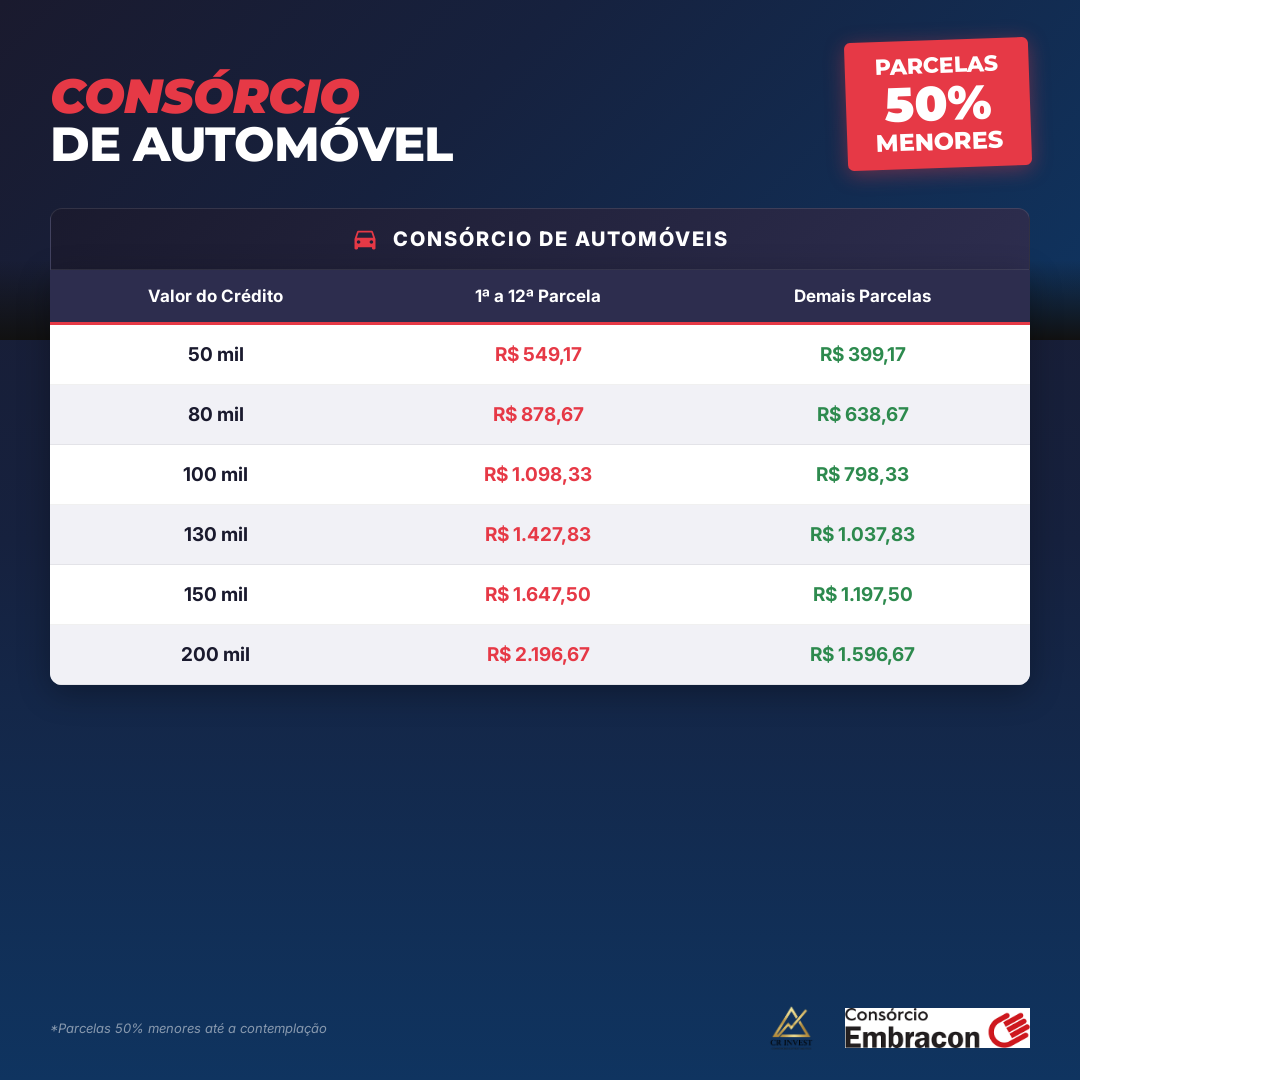
<file: tabela-automoveis-whatsapp.html>
<!DOCTYPE html>
<html lang="pt-BR">

<head>
    <meta charset="UTF-8">
    <meta name="viewport" content="width=device-width, initial-scale=1.0">
    <title>Consórcio de Automóveis - Embracon</title>
    <link rel="preconnect" href="https://fonts.googleapis.com">
    <link rel="preconnect" href="https://fonts.gstatic.com" crossorigin>
    <link
        href="https://fonts.googleapis.com/css2?family=Inter:wght@400;600;700;800;900&family=Montserrat:wght@700;800;900&display=swap"
        rel="stylesheet">
    <style>
        * {
            margin: 0;
            padding: 0;
            box-sizing: border-box;
        }

        body {
            width: 1080px;
            height: 1080px;
            overflow: hidden;
            font-family: 'Inter', sans-serif;
            position: relative;
        }

        .container {
            width: 1080px;
            height: 1080px;
            position: relative;
            background: linear-gradient(180deg, #1a1a2e 0%, #16213e 50%, #0f3460 100%);
            display: flex;
            flex-direction: column;
            align-items: center;
            overflow: hidden;
        }

        /* Background decorative overlay */
        .bg-overlay {
            position: absolute;
            top: 0;
            left: 0;
            width: 100%;
            height: 340px;
            background: linear-gradient(135deg, #1a1a2e 0%, #16213e 40%, #0f3460 100%);
            z-index: 0;
        }

        .bg-overlay::after {
            content: '';
            position: absolute;
            bottom: 0;
            left: 0;
            width: 100%;
            height: 80px;
            background: linear-gradient(to bottom, transparent, #111);
        }

        /* Car icon decorative */
        .car-icon {
            position: absolute;
            top: 30px;
            right: 40px;
            width: 120px;
            height: 120px;
            opacity: 0.15;
            z-index: 1;
        }

        .car-icon svg {
            width: 100%;
            height: 100%;
            fill: white;
        }

        /* Title section */
        .title-area {
            position: relative;
            z-index: 2;
            width: 100%;
            padding: 40px 50px 20px;
            display: flex;
            align-items: flex-end;
            justify-content: space-between;
        }

        .title-left h1 {
            font-family: 'Montserrat', sans-serif;
            font-weight: 900;
            font-size: 48px;
            color: white;
            line-height: 1;
            text-transform: uppercase;
            letter-spacing: -1px;
        }

        .title-left h1 .italic {
            font-style: italic;
            color: #e63946;
        }

        .title-left h1 .white {
            font-weight: 800;
            color: white;
        }

        .badge {
            background: #e63946;
            color: white;
            padding: 12px 28px;
            border-radius: 6px;
            text-align: center;
            transform: rotate(-2deg);
            box-shadow: 0 4px 20px rgba(230, 57, 70, 0.4);
        }

        .badge .parcelas {
            font-family: 'Montserrat', sans-serif;
            font-size: 22px;
            font-weight: 800;
            text-transform: uppercase;
        }

        .badge .percent {
            font-family: 'Montserrat', sans-serif;
            font-size: 48px;
            font-weight: 900;
            line-height: 1;
        }

        .badge .menores {
            font-family: 'Montserrat', sans-serif;
            font-size: 24px;
            font-weight: 800;
            text-transform: uppercase;
        }

        /* Table section */
        .table-section {
            position: relative;
            z-index: 2;
            width: 100%;
            padding: 20px 50px;
            flex: 1;
            display: flex;
            flex-direction: column;
        }

        .table-header {
            background: linear-gradient(135deg, #1a1a2e, #2d2d4e);
            border: 1px solid rgba(255, 255, 255, 0.1);
            border-radius: 12px 12px 0 0;
            padding: 16px 0;
            display: flex;
            align-items: center;
            justify-content: center;
            gap: 14px;
        }

        .table-header svg {
            width: 28px;
            height: 28px;
            fill: #e63946;
        }

        .table-header span {
            font-weight: 800;
            font-size: 20px;
            color: white;
            text-transform: uppercase;
            letter-spacing: 2px;
        }

        table {
            width: 100%;
            border-collapse: collapse;
            background: rgba(255, 255, 255, 0.97);
            border-radius: 0 0 12px 12px;
            overflow: hidden;
            box-shadow: 0 8px 32px rgba(0, 0, 0, 0.3);
        }

        thead th {
            background: #2d2d4e;
            color: white;
            font-weight: 700;
            font-size: 17px;
            padding: 16px 20px;
            text-align: center;
            border-bottom: 3px solid #e63946;
        }

        tbody tr {
            transition: background 0.2s;
        }

        tbody tr:nth-child(even) {
            background: rgba(240, 240, 245, 0.8);
        }

        tbody tr:nth-child(odd) {
            background: rgba(255, 255, 255, 0.95);
        }

        tbody td {
            padding: 18px 20px;
            text-align: center;
            font-size: 19px;
            font-weight: 600;
            color: #1a1a2e;
            border-bottom: 1px solid rgba(0, 0, 0, 0.06);
        }

        tbody td:first-child {
            font-weight: 700;
            color: #1a1a2e;
        }

        tbody td:nth-child(2) {
            color: #e63946;
            font-weight: 700;
        }

        tbody td:nth-child(3) {
            color: #2d8a4e;
            font-weight: 700;
        }

        /* Footer */
        .footer {
            position: relative;
            z-index: 2;
            width: 100%;
            padding: 16px 50px 30px;
            display: flex;
            align-items: center;
            justify-content: space-between;
        }

        .footer .note {
            font-size: 13px;
            color: rgba(255, 255, 255, 0.5);
            font-style: italic;
        }

        .footer .logos {
            display: flex;
            align-items: center;
            gap: 30px;
        }

        .footer .logo-crinvest {
            display: flex;
            align-items: center;
            gap: 10px;
        }

        .footer .logo-crinvest img {
            height: 45px;
        }

        .footer .logo-embracon {
            display: flex;
            align-items: center;
            gap: 10px;
        }

        .footer .logo-embracon img {
            height: 40px;
        }
    </style>
</head>

<body>
    <div class="container">
        <!-- Background -->
        <div class="bg-overlay"></div>

        <!-- Decorative car icon -->
        <div class="car-icon">
            <svg viewBox="0 0 24 24">
                <path
                    d="M18.92 6.01C18.72 5.42 18.16 5 17.5 5h-11c-.66 0-1.21.42-1.42 1.01L3 12v8c0 .55.45 1 1 1h1c.55 0 1-.45 1-1v-1h12v1c0 .55.45 1 1 1h1c.55 0 1-.45 1-1v-8l-2.08-5.99zM6.5 16c-.83 0-1.5-.67-1.5-1.5S5.67 13 6.5 13s1.5.67 1.5 1.5S7.33 16 6.5 16zm11 0c-.83 0-1.5-.67-1.5-1.5s.67-1.5 1.5-1.5 1.5.67 1.5 1.5-.67 1.5-1.5 1.5zM5 11l1.5-4.5h11L19 11H5z" />
            </svg>
        </div>

        <!-- Title area -->
        <div class="title-area">
            <div class="title-left">
                <h1>
                    <span class="italic">CONSÓRCIO</span><br>
                    <span class="white">DE AUTOMÓVEL</span>
                </h1>
            </div>
            <div class="badge">
                <div class="parcelas">PARCELAS</div>
                <div class="percent">50%</div>
                <div class="menores">MENORES</div>
            </div>
        </div>

        <!-- Table -->
        <div class="table-section">
            <div class="table-header">
                <svg viewBox="0 0 24 24">
                    <path
                        d="M18.92 6.01C18.72 5.42 18.16 5 17.5 5h-11c-.66 0-1.21.42-1.42 1.01L3 12v8c0 .55.45 1 1 1h1c.55 0 1-.45 1-1v-1h12v1c0 .55.45 1 1 1h1c.55 0 1-.45 1-1v-8l-2.08-5.99zM6.5 16c-.83 0-1.5-.67-1.5-1.5S5.67 13 6.5 13s1.5.67 1.5 1.5S7.33 16 6.5 16zm11 0c-.83 0-1.5-.67-1.5-1.5s.67-1.5 1.5-1.5 1.5.67 1.5 1.5-.67 1.5-1.5 1.5zM5 11l1.5-4.5h11L19 11H5z" />
                </svg>
                <span>Consórcio de Automóveis</span>
            </div>
            <table>
                <thead>
                    <tr>
                        <th>Valor do Crédito</th>
                        <th>1ª a 12ª Parcela</th>
                        <th>Demais Parcelas</th>
                    </tr>
                </thead>
                <tbody>
                    <tr>
                        <td>50 mil</td>
                        <td>R$ 549,17</td>
                        <td>R$ 399,17</td>
                    </tr>
                    <tr>
                        <td>80 mil</td>
                        <td>R$ 878,67</td>
                        <td>R$ 638,67</td>
                    </tr>
                    <tr>
                        <td>100 mil</td>
                        <td>R$ 1.098,33</td>
                        <td>R$ 798,33</td>
                    </tr>
                    <tr>
                        <td>130 mil</td>
                        <td>R$ 1.427,83</td>
                        <td>R$ 1.037,83</td>
                    </tr>
                    <tr>
                        <td>150 mil</td>
                        <td>R$ 1.647,50</td>
                        <td>R$ 1.197,50</td>
                    </tr>
                    <tr>
                        <td>200 mil</td>
                        <td>R$ 2.196,67</td>
                        <td>R$ 1.596,67</td>
                    </tr>
                </tbody>
            </table>
        </div>

        <!-- Footer -->
        <div class="footer">
            <div class="note">*Parcelas 50% menores até a contemplação</div>
            <div class="logos">
                <div class="logo-crinvest">
                    <img src="logo-crinvest.png" alt="CR Invest">
                </div>
                <div class="logo-embracon">
                    <img src="logo-embracon.png" alt="Embracon">
                </div>
            </div>
        </div>
    </div>
</body>

</html>
</file>
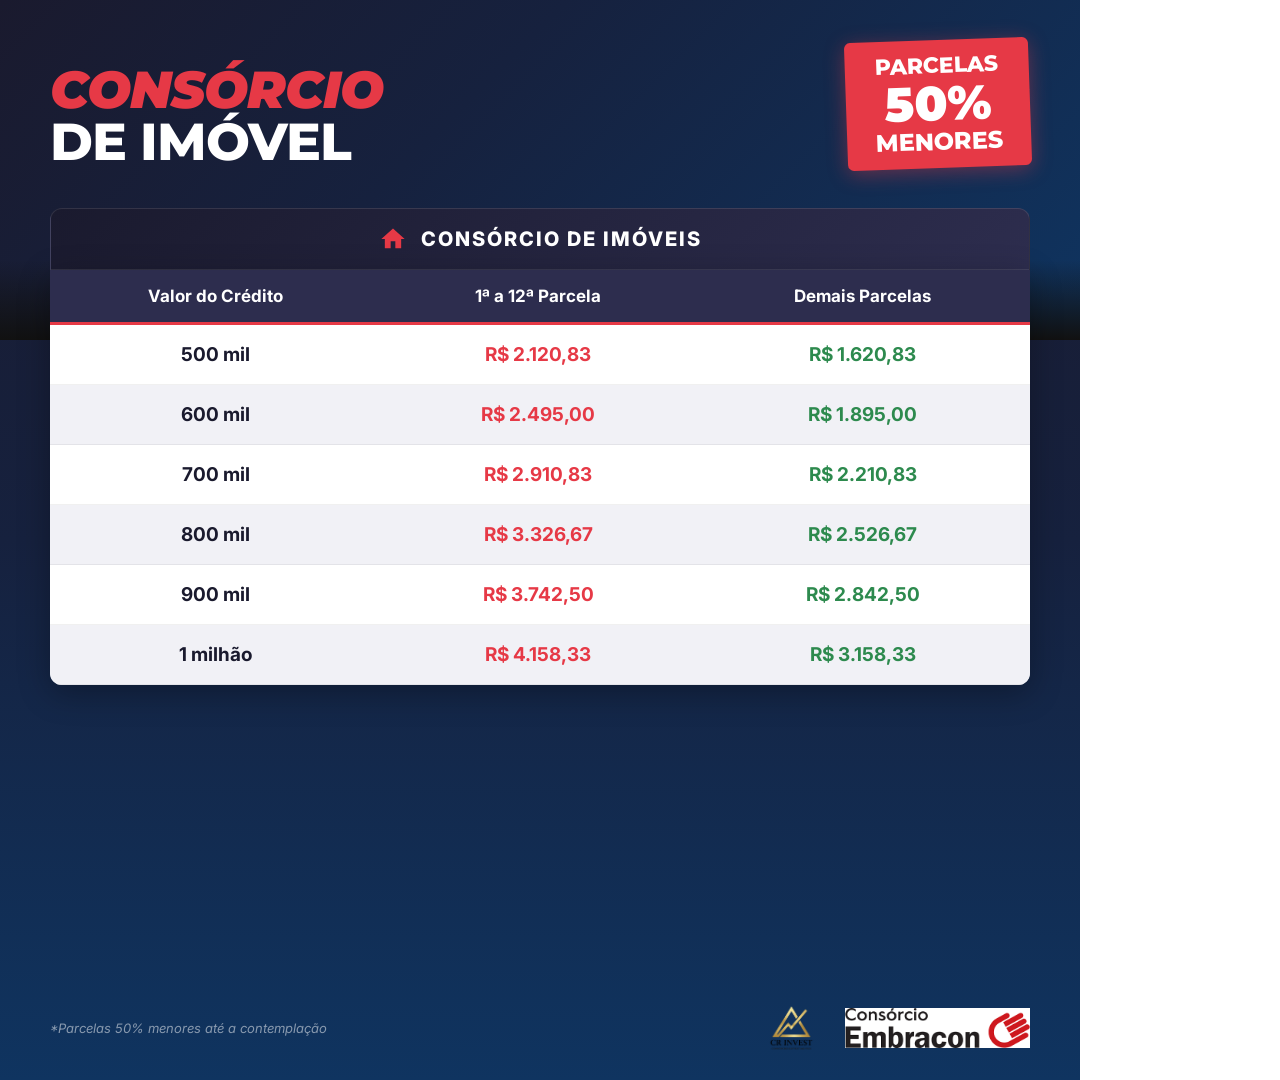
<file: tabela-imoveis-whatsapp.html>
<!DOCTYPE html>
<html lang="pt-BR">

<head>
    <meta charset="UTF-8">
    <meta name="viewport" content="width=device-width, initial-scale=1.0">
    <title>Consórcio de Imóveis - Embracon</title>
    <link rel="preconnect" href="https://fonts.googleapis.com">
    <link rel="preconnect" href="https://fonts.gstatic.com" crossorigin>
    <link
        href="https://fonts.googleapis.com/css2?family=Inter:wght@400;600;700;800;900&family=Montserrat:wght@700;800;900&display=swap"
        rel="stylesheet">
    <style>
        * {
            margin: 0;
            padding: 0;
            box-sizing: border-box;
        }

        body {
            width: 1080px;
            height: 1080px;
            overflow: hidden;
            font-family: 'Inter', sans-serif;
            position: relative;
        }

        .container {
            width: 1080px;
            height: 1080px;
            position: relative;
            background: linear-gradient(180deg, #1a1a2e 0%, #16213e 50%, #0f3460 100%);
            display: flex;
            flex-direction: column;
            align-items: center;
            overflow: hidden;
        }

        /* Background decorative image overlay */
        .bg-overlay {
            position: absolute;
            top: 0;
            left: 0;
            width: 100%;
            height: 340px;
            background: linear-gradient(135deg, #1a1a2e 0%, #16213e 40%, #0f3460 100%);
            z-index: 0;
        }

        .bg-overlay::after {
            content: '';
            position: absolute;
            bottom: 0;
            left: 0;
            width: 100%;
            height: 80px;
            background: linear-gradient(to bottom, transparent, #111);
        }

        /* House icon decorative */
        .house-icon {
            position: absolute;
            top: 30px;
            right: 40px;
            width: 120px;
            height: 120px;
            opacity: 0.15;
            z-index: 1;
        }

        .house-icon svg {
            width: 100%;
            height: 100%;
            fill: white;
        }

        /* Title section */
        .title-area {
            position: relative;
            z-index: 2;
            width: 100%;
            padding: 40px 50px 20px;
            display: flex;
            align-items: flex-end;
            justify-content: space-between;
        }

        .title-left h1 {
            font-family: 'Montserrat', sans-serif;
            font-weight: 900;
            font-size: 52px;
            color: white;
            line-height: 1;
            text-transform: uppercase;
            letter-spacing: -1px;
        }

        .title-left h1 .italic {
            font-style: italic;
            color: #e63946;
        }

        .title-left h1 .white {
            font-weight: 800;
            color: white;
        }

        .badge {
            background: #e63946;
            color: white;
            padding: 12px 28px;
            border-radius: 6px;
            text-align: center;
            transform: rotate(-2deg);
            box-shadow: 0 4px 20px rgba(230, 57, 70, 0.4);
        }

        .badge .parcelas {
            font-family: 'Montserrat', sans-serif;
            font-size: 22px;
            font-weight: 800;
            text-transform: uppercase;
        }

        .badge .percent {
            font-family: 'Montserrat', sans-serif;
            font-size: 48px;
            font-weight: 900;
            line-height: 1;
        }

        .badge .menores {
            font-family: 'Montserrat', sans-serif;
            font-size: 24px;
            font-weight: 800;
            text-transform: uppercase;
        }

        /* Table section */
        .table-section {
            position: relative;
            z-index: 2;
            width: 100%;
            padding: 20px 50px;
            flex: 1;
            display: flex;
            flex-direction: column;
        }

        .table-header {
            background: linear-gradient(135deg, #1a1a2e, #2d2d4e);
            border: 1px solid rgba(255, 255, 255, 0.1);
            border-radius: 12px 12px 0 0;
            padding: 16px 0;
            display: flex;
            align-items: center;
            justify-content: center;
            gap: 14px;
        }

        .table-header svg {
            width: 28px;
            height: 28px;
            fill: #e63946;
        }

        .table-header span {
            font-weight: 800;
            font-size: 20px;
            color: white;
            text-transform: uppercase;
            letter-spacing: 2px;
        }

        table {
            width: 100%;
            border-collapse: collapse;
            background: rgba(255, 255, 255, 0.97);
            border-radius: 0 0 12px 12px;
            overflow: hidden;
            box-shadow: 0 8px 32px rgba(0, 0, 0, 0.3);
        }

        thead th {
            background: #2d2d4e;
            color: white;
            font-weight: 700;
            font-size: 17px;
            padding: 16px 20px;
            text-align: center;
            border-bottom: 3px solid #e63946;
        }

        tbody tr {
            transition: background 0.2s;
        }

        tbody tr:nth-child(even) {
            background: rgba(240, 240, 245, 0.8);
        }

        tbody tr:nth-child(odd) {
            background: rgba(255, 255, 255, 0.95);
        }

        tbody td {
            padding: 18px 20px;
            text-align: center;
            font-size: 19px;
            font-weight: 600;
            color: #1a1a2e;
            border-bottom: 1px solid rgba(0, 0, 0, 0.06);
        }

        tbody td:first-child {
            font-weight: 700;
            color: #1a1a2e;
        }

        tbody td:nth-child(2) {
            color: #e63946;
            font-weight: 700;
        }

        tbody td:nth-child(3) {
            color: #2d8a4e;
            font-weight: 700;
        }

        /* Footer */
        .footer {
            position: relative;
            z-index: 2;
            width: 100%;
            padding: 16px 50px 30px;
            display: flex;
            align-items: center;
            justify-content: space-between;
        }

        .footer .note {
            font-size: 13px;
            color: rgba(255, 255, 255, 0.5);
            font-style: italic;
        }

        .footer .logos {
            display: flex;
            align-items: center;
            gap: 30px;
        }

        .footer .logo-crinvest {
            display: flex;
            align-items: center;
            gap: 10px;
        }

        .footer .logo-crinvest img {
            height: 45px;
        }

        .footer .logo-embracon {
            display: flex;
            align-items: center;
            gap: 10px;
        }

        .footer .logo-embracon img {
            height: 40px;
        }

        .logo-text {
            font-weight: 700;
            font-size: 18px;
            color: white;
        }

        .logo-text .brand {
            font-size: 24px;
            font-weight: 900;
        }
    </style>
</head>

<body>
    <div class="container">
        <!-- Background -->
        <div class="bg-overlay"></div>

        <!-- Decorative house icon -->
        <div class="house-icon">
            <svg viewBox="0 0 24 24">
                <path d="M10 20v-6h4v6h5v-8h3L12 3 2 12h3v8z" />
            </svg>
        </div>

        <!-- Title area -->
        <div class="title-area">
            <div class="title-left">
                <h1>
                    <span class="italic">CONSÓRCIO</span><br>
                    <span class="white">DE IMÓVEL</span>
                </h1>
            </div>
            <div class="badge">
                <div class="parcelas">PARCELAS</div>
                <div class="percent">50%</div>
                <div class="menores">MENORES</div>
            </div>
        </div>

        <!-- Table -->
        <div class="table-section">
            <div class="table-header">
                <svg viewBox="0 0 24 24">
                    <path d="M10 20v-6h4v6h5v-8h3L12 3 2 12h3v8z" />
                </svg>
                <span>Consórcio de Imóveis</span>
            </div>
            <table>
                <thead>
                    <tr>
                        <th>Valor do Crédito</th>
                        <th>1ª a 12ª Parcela</th>
                        <th>Demais Parcelas</th>
                    </tr>
                </thead>
                <tbody>
                    <tr>
                        <td>500 mil</td>
                        <td>R$ 2.120,83</td>
                        <td>R$ 1.620,83</td>
                    </tr>
                    <tr>
                        <td>600 mil</td>
                        <td>R$ 2.495,00</td>
                        <td>R$ 1.895,00</td>
                    </tr>
                    <tr>
                        <td>700 mil</td>
                        <td>R$ 2.910,83</td>
                        <td>R$ 2.210,83</td>
                    </tr>
                    <tr>
                        <td>800 mil</td>
                        <td>R$ 3.326,67</td>
                        <td>R$ 2.526,67</td>
                    </tr>
                    <tr>
                        <td>900 mil</td>
                        <td>R$ 3.742,50</td>
                        <td>R$ 2.842,50</td>
                    </tr>
                    <tr>
                        <td>1 milhão</td>
                        <td>R$ 4.158,33</td>
                        <td>R$ 3.158,33</td>
                    </tr>
                </tbody>
            </table>
        </div>

        <!-- Footer -->
        <div class="footer">
            <div class="note">*Parcelas 50% menores até a contemplação</div>
            <div class="logos">
                <div class="logo-crinvest">
                    <img src="logo-crinvest.png" alt="CR Invest">
                </div>
                <div class="logo-embracon">
                    <img src="logo-embracon.png" alt="Embracon">
                </div>
            </div>
        </div>
    </div>
</body>

</html>
</file>
